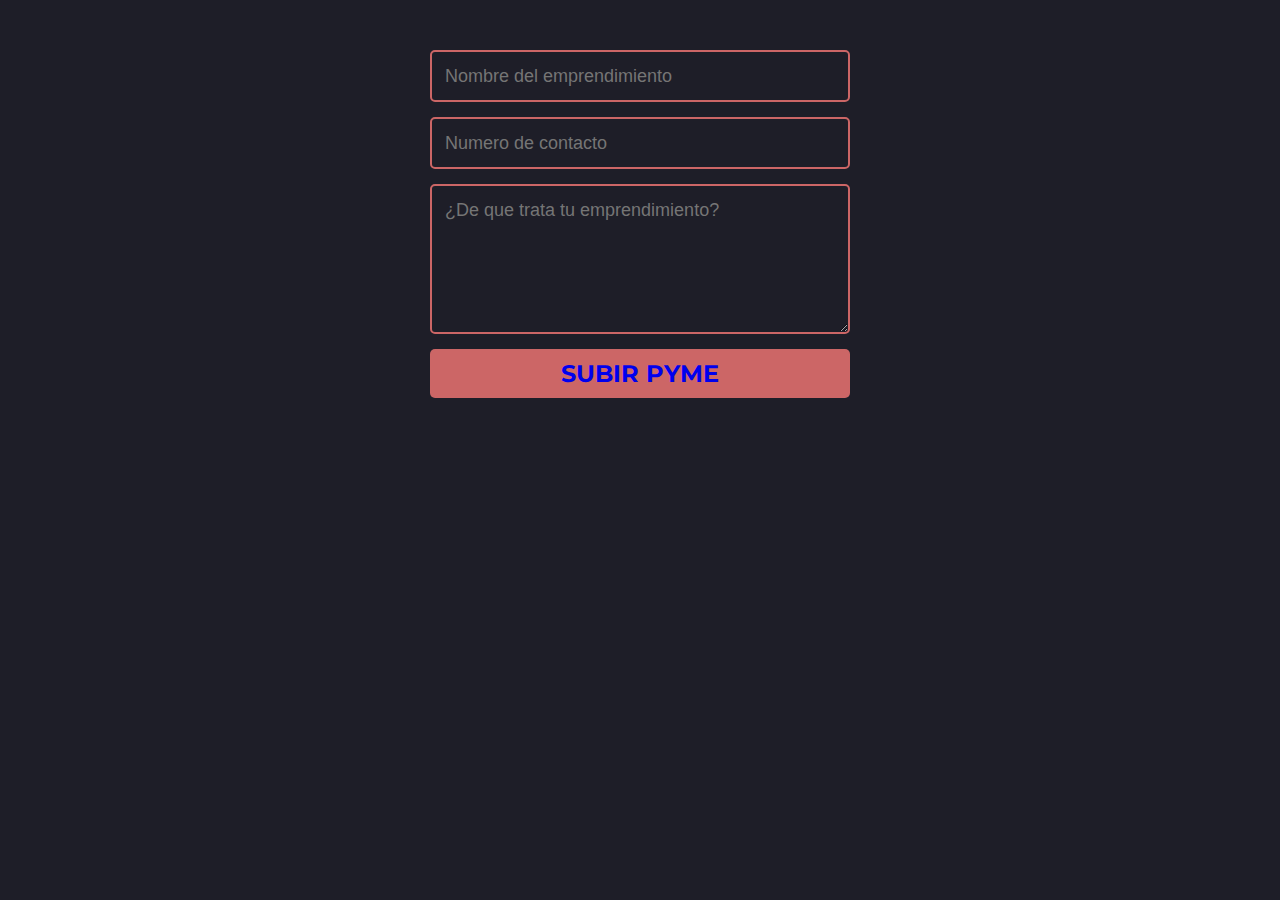
<file: html/formpymes.html>
<!DOCTYPE html>
<html lang="en">
<head>
    <meta charset="UTF-8">
    <meta name="viewport" content="width=device-width, initial-scale=1.0">
    <title>SantoDatos</title>
    <link rel="icon" href="../img/logo.png" type="image/x-icon">
    <style>
        @import url(https://fonts.googleapis.com/css?family=Montserrat:400,700);

        body { background:rgb(30,30,40); }
        form { max-width:420px; margin:50px auto; }

        .feedback-input {
        color:white;
        font-family: Helvetica, Arial, sans-serif;
        font-weight:500;
        font-size: 18px;
        border-radius: 5px;
        line-height: 22px;
        background-color: transparent;
        border:2px solid #CC6666;
        transition: all 0.3s;
        padding: 13px;
        margin-bottom: 15px;
        width:100%;
        box-sizing: border-box;
        outline:0;
        }

        .feedback-input:focus { border:2px solid #CC4949; }

        textarea {
        height: 150px;
        line-height: 150%;
        resize:vertical;
        }

        button {
        font-family: 'Montserrat', Arial, Helvetica, sans-serif;
        width: 100%;
        background:#CC6666;
        border-radius:5px;
        border:0;
        cursor:pointer;
        color:white;
        font-size:24px;
        padding-top:10px;
        padding-bottom:10px;
        transition: all 0.3s;
        margin-top:-4px;
        font-weight:700;
        }
        button:hover { background:#CC4949; }
    </style>
</head>
<body>
    <form>      
        <input name="name" type="text" class="feedback-input" placeholder="Nombre del emprendimiento" />   
        <input name="email" type="number" class="feedback-input" placeholder="Numero de contacto" />
        <textarea name="text" class="feedback-input" placeholder="¿De que trata tu emprendimiento?"></textarea>
        <button type="submit"><a href="../html/listapymes.html" style="text-decoration: none;">SUBIR PYME</a></button>
      </form>
</body>
</html>
</file>
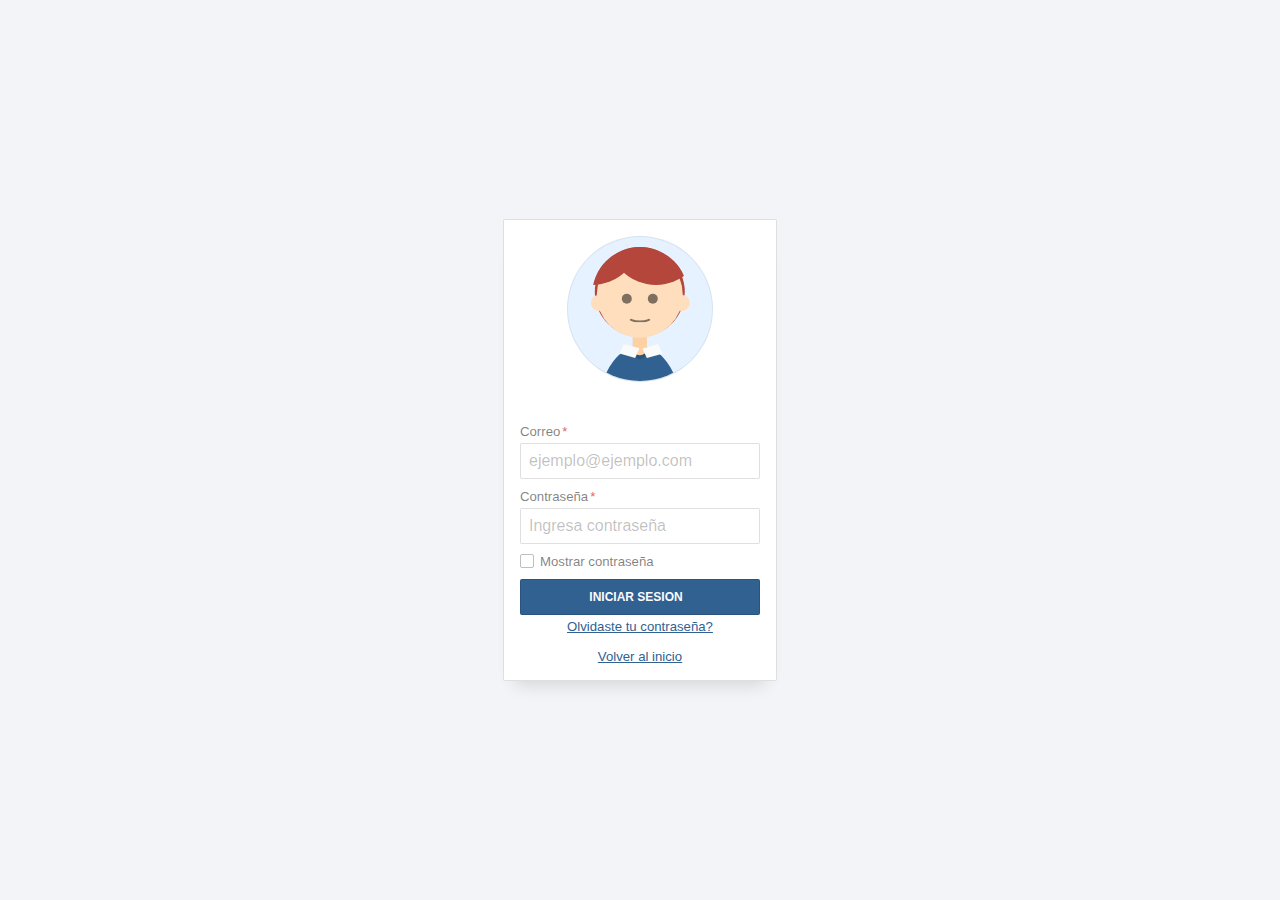
<file: html/iniciarsesion.html>
<!DOCTYPE html>
<html lang="en">
<head>
    <meta charset="UTF-8">
    <meta name="viewport" content="width=device-width, initial-scale=1.0">
    <title>Formulario Login</title>
    <link rel="icon" href="../img/logo.png" type="image/x-icon">
    <style>
        html, body {
        align-items: center;
        background: #f2f4f8;
        border: 0;
        display: flex;
        font-family: Helvetica, Arial, sans-serif;
        font-size: 16px;
        height: 100%;
        justify-content: center;
        margin: 0;
        padding: 0;
        }

        form {
        --background: white;
        --border: rgba(0, 0, 0, 0.125);
        --borderDark: rgba(0, 0, 0, 0.25);
        --borderDarker: rgba(0, 0, 0, 0.5);
        --bgColorH: 0;
        --bgColorS: 0%;
        --bgColorL: 98%;
        --fgColorH: 210;
        --fgColorS: 50%;
        --fgColorL: 38%;
        --shadeDark: 0.3;
        --shadeLight: 0.7;
        --shadeNormal: 0.5;
        --borderRadius: 0.125rem;
        --highlight: #306090;
        background: white;
        border: 1px solid var(--border);
        border-radius: var(--borderRadius);
        box-shadow: 0 1rem 1rem -0.75rem var(--border);
        display: flex;
        flex-direction: column;
        padding: 1rem;
        position: relative;
        overflow: hidden;
        }

        form .email, form .email a {
        color: hsl(var(--fgColorH), var(--fgColorS), var(--fgColorL));
        font-size: 0.825rem;
        order: 4;
        text-align: center;
        margin-top: 0.25rem;
        outline: 1px dashed transparent;
        outline-offset: 2px;
        display: inline;
        }

        form a:hover {
        color: hsl(var(--fgColorH), var(--fgColorS), calc(var(--fgColorL) * 0.85));
        transition: color 0.25s;
        }

        form a:focus {
        color: hsl(var(--fgColorH), var(--fgColorS), calc(var(--fgColorL) * 0.85));
        outline: 1px dashed hsl(var(--fgColorH), calc(var(--fgColorS) * 2), calc(var(--fgColorL) * 1.15));
        outline-offset: 2px;
        }

        form > div {
        order: 2;
        }

        label {
        display: flex;
        flex-direction: column;
        }

        .label-show-password {
        order: 3;
        }

        label > span {
        color: var(--borderDarker);
        display: block;
        font-size: 0.825rem;
        margin-top: 0.625rem;
        order: 1;
        transition: all 0.25s;
        }

        label > span.required::after {
        content: "*";
        color: #dd6666;
        margin-left: 0.125rem;
        }

        label input {
        order: 2;
        outline: none;
        }

        label input::placeholder {
        color: var(--borderDark);
        }

        /* trick from https://css-tricks.com/snippets/css/password-input-bullet-alternatives/ */
        label input[name="password"] {
        -webkit-text-security: disc;
        }

        input[name="show-password"]:checked ~ div label input[name="password"] {
        -webkit-text-security: none;
        }

        label:hover span {
        color: hsl(var(--fgColorH), var(--fgColorS), var(--fgColorL));
        }

        input[type="checkbox"] + div label:hover span::before,
        label:hover input.text {
        border-color: hsl(var(--fgColorH), var(--fgColorS), var(--fgColorL));
        }

        label input.text:focus,
        label input.text:active {
        border-color:  hsl(var(--fgColorH), calc(var(--fgColorS) * 2), calc(var(--fgColorL) * 1.15));
        box-shadow: 0 1px  hsl(var(--fgColorH), calc(var(--fgColorS) * 2), calc(var(--fgColorL) * 1.15));
        }

        input.text:focus + span,
        input.text:active + span {
        color:  hsl(var(--fgColorH), calc(var(--fgColorS) * 2), calc(var(--fgColorL) * 1.15));
        }

        input {
        border: 1px solid var(--border);
        border-radius: var(--borderRadius);
        box-sizing: border-box;
        font-size: 1rem;
        height: 2.25rem;
        line-height: 1.25rem;
        margin-top: 0.25rem;
        order: 2;
        padding: 0.25rem 0.5rem;
        width: 15rem;
        transition: all 0.25s;
        }

        input[type="submit"] {
        color: hsl(var(--bgColorH), var(--bgColorS), var(--bgColorL));
        background: hsl(var(--fgColorH), var(--fgColorS), var(--fgColorL));
        font-size: 0.75rem;
        font-weight: bold;
        margin-top: 0.625rem;
        order: 4;
        outline: 1px dashed transparent;
        outline-offset: 2px;
        padding-left: 0;
        text-transform: uppercase;
        }

        input[type="checkbox"]:focus + label span::before,
        input[type="submit"]:focus {
        outline: 1px dashed hsl(var(--fgColorH), calc(var(--fgColorS) * 2), calc(var(--fgColorL) * 1.15));
        outline-offset: 2px;
        }

        input[type="submit"]:focus {
        background: hsl(var(--fgColorH), var(--fgColorS), calc(var(--fgColorL) * 0.85));
        }

        input[type="submit"]:hover {
        background: hsl(var(--fgColorH), var(--fgColorS), calc(var(--fgColorL) * 0.85));
        }

        input[type="submit"]:active {
        background: hsl(var(--fgColorH), calc(var(--fgColorS) * 2), calc(var(--fgColorL) * 1.15));
        transition: all 0.125s;
        }

        /** Checkbox styling */
        .a11y-hidden {
        position: absolute;
        top: -1000em;
        left: -1000em;
        }

        input[type="checkbox"] + label span {
        padding-left: 1.25rem;
        position: relative;
        }

        input[type="checkbox"] + label span::before {
        content: "";
        display: block;
        position: absolute;
        top: 0;
        left: 0;
        width: 0.75rem;
        height: 0.75rem;
        border: 1px solid var(--borderDark);
        border-radius: var(--borderRadius);
        transition: all 0.25s;
        outline:1px dashed transparent;
        outline-offset: 2px;
        }

        input[type="checkbox"]:checked + label span::after {
        content: "";
        display: block;
        position: absolute;
        top: 0.1875rem;
        left: 0.1875rem;
        width: 0.375rem;
        height: 0.375rem;
        border: 1px solid var(--borderDark);
        border-radius: var(--borderRadius);
        transition: all 0.25s;
        outline:1px dashed transparent;
        outline-offset: 2px;
        background: hsl(var(--fgColorH), var(--fgColorS), var(--fgColorL));
        }

        /** PERSON */
        figure {
        --skinH: 30;
        --skinS: 100%;
        --skinL: 87%;
        --hair: rgb(180,70,60);
        background: hsl(var(--fgColorH), calc(var(--fgColorS) * 2), 95%);
        border: 1px solid rgba(0,0,0,0.0625);
        border-radius: 50%;
        height: 0;
        margin: auto auto;
        margin-bottom: 2rem;
        order: 1;
        padding-top: 60%;
        position: relative;
        width: 60%;
        overflow: hidden;
        }

        figure div {
        position: absolute;
        transform: translate(-50%, -50%);
        }

        figure .skin {
        background: hsl(var(--skinH), var(--skinS), var(--skinL));
        box-shadow: inset 0 0 3rem hsl(var(--skinH), var(--skinS), calc(var(--skinL) * 0.95));
        }

        figure .head {
        top: 40%;
        left: 50%;
        width: 60%;
        height: 60%;
        border-radius: 100%;
        box-shadow: 0 -0.175rem 0 0.125rem var(--hair);
        }

        figure  .ears {
        top: 47%;
        left: 50%;
        white-space: nowrap;
        }

        figure .ears::before,
        figure .ears::after {
        content: "";
        background: hsl(var(--skinH), var(--skinS), var(--skinL));
        border-radius: 50%;
        width: 1rem;
        height: 1rem;
        display: inline-block;
        margin: 0 2.1rem;
        }

        figure .head .eyes {
        top: 55%;
        left: 50%;
        white-space: nowrap;
        }

        @-webkit-keyframes blink {
        0%, 90%, 100% {
            height: 10px;
        }
        95% {
            height: 0;
        }
        }

        @keyframes blink {
        0%, 90%, 100% {
            height: 10px;
        }
        95% {
            height: 0px;
        }
        }

        figure .head .eyes::before,
        figure .head .eyes::after {
        content: "";
        background: var(--borderDarker);
        border-radius: 50%;
        width: 10px;
        height: 10px;
        display: inline-block;
        margin: 0 0.5rem;
        -webkit-animation: blink 5s infinite;
        animation: blink 5s infinite;
        transition: all 0.15s;
        }

        input[name="show-password"]:checked ~ figure .head .eyes::before,
        input[name="show-password"]:checked ~ figure .head .eyes::after {
        height: 0.125rem;
        animation: none;
        }

        figure .head .mouth {
        border: 0.125rem solid transparent;
        border-bottom: 0.125rem solid var(--borderDarker);
        width: 25%;
        border-radius: 50%;
        transition: all 0.5s
        }

        form:invalid figure .head .mouth {
        top: 75%;
        left: 50%;
        height: 10%;
        }

        form:valid figure .head .mouth {
        top: 60%;
        left: 50%;
        width: 40%;
        height: 40%;
        }

        figure .hair {
        top: 40%;
        left: 50%;
        width: 66.66%;
        height: 66.66%;
        border-radius: 100%;
        overflow: hidden;
        }

        figure .hair::before {
        content: "";
        display: block;
        position: absolute;
        width: 100%;
        height: 100%;
        background: var(--hair);
        border-radius: 50%;
        top: -60%;
        left: -50%;
        box-shadow: 4rem 0 var(--hair);
        }

        figure .neck {
        width: 10%;
        height: 40%;
        top: 62%;
        left: 50%;
        background: hsl(var(--skinH), var(--skinS), calc(var(--skinL) * 0.94));
        border-radius: 0 0 2rem 2rem;
        box-shadow: 0 0.25rem var(--border);
        }

        figure .person-body {
        width: 60%;
        height: 100%;
        border-radius: 50%;
        background: red;
        left: 50%;
        top: 126%;
        background: hsl(var(--fgColorH), var(--fgColorS), var(--fgColorL));
        }

        figure .shirt-1,
        figure .shirt-2 {
        width: 12%;
        height: 7%;
        background: hsl(var(--bgColorH), var(--bgColorS), var(--bgColorL));
        top: 76%;
        left: 36.5%;
        transform: skew(-10deg) rotate(15deg)
        }

        figure .shirt-2 {
        left: 52.5%;
        transform: skew(10deg) rotate(-15deg)
        }
    </style>
</head>
<body>
    <form method="post" action="javascript: void(0);" id="login-form" class="login-form" autocomplete="off" role="main">
        <h1 class="a11y-hidden">Formulario de Inicio</h1>
        <div>
          <label class="label-email">
            <input type="email" class="text" name="email" placeholder="ejemplo@ejemplo.com" tabindex="1" required />
            <span class="required">Correo</span>
          </label>
        </div>
        <input type="checkbox" name="show-password" class="show-password a11y-hidden" id="show-password" tabindex="3" />
        <label class="label-show-password" for="show-password">
          <span>Mostrar contraseña</span>
        </label>
        <div>
          <label class="label-password">
            <input type="text" class="text" name="password" placeholder="Ingresa contraseña" tabindex="2" required />
            <span class="required">Contraseña</span>
          </label>
        </div>
        <input type="submit" value="Iniciar Sesion" />
        <div class="email">
          <a href="#">Olvidaste tu contraseña?</a>
          <br><br>
          <a href="../html/index.html">Volver al inicio</a>
        </div>
        <figure aria-hidden="true">
          <div class="person-body"></div>
          <div class="neck skin"></div>
          <div class="head skin">
            <div class="eyes"></div>
            <div class="mouth"></div>
          </div>
          <div class="hair"></div>
          <div class="ears"></div>
          <div class="shirt-1"></div>
          <div class="shirt-2"></div>
        </figure>
      </form>
</body>
</html>
</file>
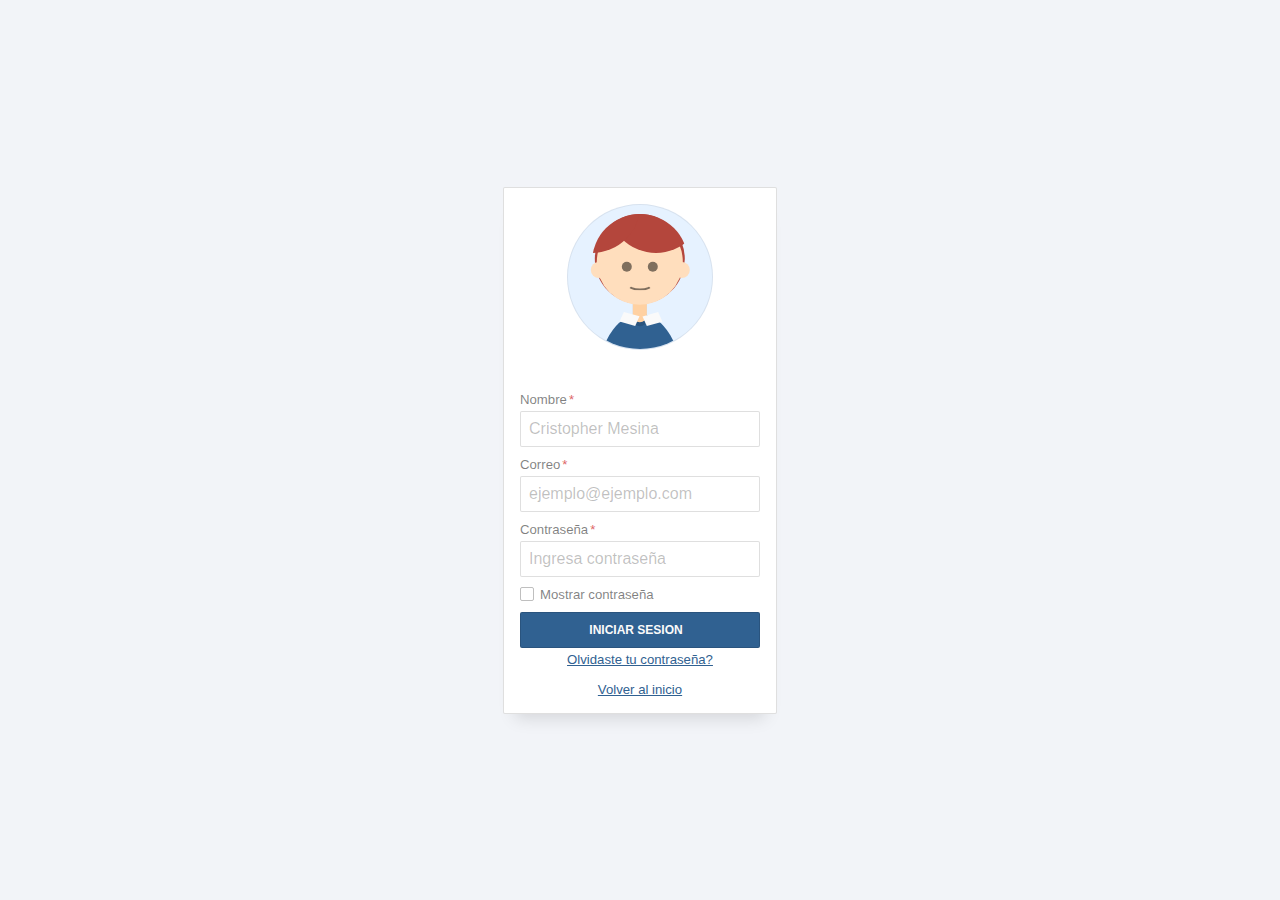
<file: html/register.html>
<!DOCTYPE html>
<html lang="en">
<head>
    <meta charset="UTF-8">
    <meta name="viewport" content="width=device-width, initial-scale=1.0">
    <title>Formulario Registro</title>
    <link rel="icon" href="../img/logo.png" type="image/x-icon">
    <style>
        html, body {
        align-items: center;
        background: #f2f4f8;
        border: 0;
        display: flex;
        font-family: Helvetica, Arial, sans-serif;
        font-size: 16px;
        height: 100%;
        justify-content: center;
        margin: 0;
        padding: 0;
        }

        form {
        --background: white;
        --border: rgba(0, 0, 0, 0.125);
        --borderDark: rgba(0, 0, 0, 0.25);
        --borderDarker: rgba(0, 0, 0, 0.5);
        --bgColorH: 0;
        --bgColorS: 0%;
        --bgColorL: 98%;
        --fgColorH: 210;
        --fgColorS: 50%;
        --fgColorL: 38%;
        --shadeDark: 0.3;
        --shadeLight: 0.7;
        --shadeNormal: 0.5;
        --borderRadius: 0.125rem;
        --highlight: #306090;
        background: white;
        border: 1px solid var(--border);
        border-radius: var(--borderRadius);
        box-shadow: 0 1rem 1rem -0.75rem var(--border);
        display: flex;
        flex-direction: column;
        padding: 1rem;
        position: relative;
        overflow: hidden;
        }

        form .email, form .email a {
        color: hsl(var(--fgColorH), var(--fgColorS), var(--fgColorL));
        font-size: 0.825rem;
        order: 4;
        text-align: center;
        margin-top: 0.25rem;
        outline: 1px dashed transparent;
        outline-offset: 2px;
        display: inline;
        }

        form a:hover {
        color: hsl(var(--fgColorH), var(--fgColorS), calc(var(--fgColorL) * 0.85));
        transition: color 0.25s;
        }

        form a:focus {
        color: hsl(var(--fgColorH), var(--fgColorS), calc(var(--fgColorL) * 0.85));
        outline: 1px dashed hsl(var(--fgColorH), calc(var(--fgColorS) * 2), calc(var(--fgColorL) * 1.15));
        outline-offset: 2px;
        }

        form > div {
        order: 2;
        }

        label {
        display: flex;
        flex-direction: column;
        }

        .label-show-password {
        order: 3;
        }

        label > span {
        color: var(--borderDarker);
        display: block;
        font-size: 0.825rem;
        margin-top: 0.625rem;
        order: 1;
        transition: all 0.25s;
        }

        label > span.required::after {
        content: "*";
        color: #dd6666;
        margin-left: 0.125rem;
        }

        label input {
        order: 2;
        outline: none;
        }

        label input::placeholder {
        color: var(--borderDark);
        }

        /* trick from https://css-tricks.com/snippets/css/password-input-bullet-alternatives/ */
        label input[name="password"] {
        -webkit-text-security: disc;
        }

        input[name="show-password"]:checked ~ div label input[name="password"] {
        -webkit-text-security: none;
        }

        label:hover span {
        color: hsl(var(--fgColorH), var(--fgColorS), var(--fgColorL));
        }

        input[type="checkbox"] + div label:hover span::before,
        label:hover input.text {
        border-color: hsl(var(--fgColorH), var(--fgColorS), var(--fgColorL));
        }

        label input.text:focus,
        label input.text:active {
        border-color:  hsl(var(--fgColorH), calc(var(--fgColorS) * 2), calc(var(--fgColorL) * 1.15));
        box-shadow: 0 1px  hsl(var(--fgColorH), calc(var(--fgColorS) * 2), calc(var(--fgColorL) * 1.15));
        }

        input.text:focus + span,
        input.text:active + span {
        color:  hsl(var(--fgColorH), calc(var(--fgColorS) * 2), calc(var(--fgColorL) * 1.15));
        }

        input {
        border: 1px solid var(--border);
        border-radius: var(--borderRadius);
        box-sizing: border-box;
        font-size: 1rem;
        height: 2.25rem;
        line-height: 1.25rem;
        margin-top: 0.25rem;
        order: 2;
        padding: 0.25rem 0.5rem;
        width: 15rem;
        transition: all 0.25s;
        }

        input[type="submit"] {
        color: hsl(var(--bgColorH), var(--bgColorS), var(--bgColorL));
        background: hsl(var(--fgColorH), var(--fgColorS), var(--fgColorL));
        font-size: 0.75rem;
        font-weight: bold;
        margin-top: 0.625rem;
        order: 4;
        outline: 1px dashed transparent;
        outline-offset: 2px;
        padding-left: 0;
        text-transform: uppercase;
        }

        input[type="checkbox"]:focus + label span::before,
        input[type="submit"]:focus {
        outline: 1px dashed hsl(var(--fgColorH), calc(var(--fgColorS) * 2), calc(var(--fgColorL) * 1.15));
        outline-offset: 2px;
        }

        input[type="submit"]:focus {
        background: hsl(var(--fgColorH), var(--fgColorS), calc(var(--fgColorL) * 0.85));
        }

        input[type="submit"]:hover {
        background: hsl(var(--fgColorH), var(--fgColorS), calc(var(--fgColorL) * 0.85));
        }

        input[type="submit"]:active {
        background: hsl(var(--fgColorH), calc(var(--fgColorS) * 2), calc(var(--fgColorL) * 1.15));
        transition: all 0.125s;
        }

        /** Checkbox styling */
        .a11y-hidden {
        position: absolute;
        top: -1000em;
        left: -1000em;
        }

        input[type="checkbox"] + label span {
        padding-left: 1.25rem;
        position: relative;
        }

        input[type="checkbox"] + label span::before {
        content: "";
        display: block;
        position: absolute;
        top: 0;
        left: 0;
        width: 0.75rem;
        height: 0.75rem;
        border: 1px solid var(--borderDark);
        border-radius: var(--borderRadius);
        transition: all 0.25s;
        outline:1px dashed transparent;
        outline-offset: 2px;
        }

        input[type="checkbox"]:checked + label span::after {
        content: "";
        display: block;
        position: absolute;
        top: 0.1875rem;
        left: 0.1875rem;
        width: 0.375rem;
        height: 0.375rem;
        border: 1px solid var(--borderDark);
        border-radius: var(--borderRadius);
        transition: all 0.25s;
        outline:1px dashed transparent;
        outline-offset: 2px;
        background: hsl(var(--fgColorH), var(--fgColorS), var(--fgColorL));
        }

        /** PERSON */
        figure {
        --skinH: 30;
        --skinS: 100%;
        --skinL: 87%;
        --hair: rgb(180,70,60);
        background: hsl(var(--fgColorH), calc(var(--fgColorS) * 2), 95%);
        border: 1px solid rgba(0,0,0,0.0625);
        border-radius: 50%;
        height: 0;
        margin: auto auto;
        margin-bottom: 2rem;
        order: 1;
        padding-top: 60%;
        position: relative;
        width: 60%;
        overflow: hidden;
        }

        figure div {
        position: absolute;
        transform: translate(-50%, -50%);
        }

        figure .skin {
        background: hsl(var(--skinH), var(--skinS), var(--skinL));
        box-shadow: inset 0 0 3rem hsl(var(--skinH), var(--skinS), calc(var(--skinL) * 0.95));
        }

        figure .head {
        top: 40%;
        left: 50%;
        width: 60%;
        height: 60%;
        border-radius: 100%;
        box-shadow: 0 -0.175rem 0 0.125rem var(--hair);
        }

        figure  .ears {
        top: 47%;
        left: 50%;
        white-space: nowrap;
        }

        figure .ears::before,
        figure .ears::after {
        content: "";
        background: hsl(var(--skinH), var(--skinS), var(--skinL));
        border-radius: 50%;
        width: 1rem;
        height: 1rem;
        display: inline-block;
        margin: 0 2.1rem;
        }

        figure .head .eyes {
        top: 55%;
        left: 50%;
        white-space: nowrap;
        }

        @-webkit-keyframes blink {
        0%, 90%, 100% {
            height: 10px;
        }
        95% {
            height: 0;
        }
        }

        @keyframes blink {
        0%, 90%, 100% {
            height: 10px;
        }
        95% {
            height: 0px;
        }
        }

        figure .head .eyes::before,
        figure .head .eyes::after {
        content: "";
        background: var(--borderDarker);
        border-radius: 50%;
        width: 10px;
        height: 10px;
        display: inline-block;
        margin: 0 0.5rem;
        -webkit-animation: blink 5s infinite;
        animation: blink 5s infinite;
        transition: all 0.15s;
        }

        input[name="show-password"]:checked ~ figure .head .eyes::before,
        input[name="show-password"]:checked ~ figure .head .eyes::after {
        height: 0.125rem;
        animation: none;
        }

        figure .head .mouth {
        border: 0.125rem solid transparent;
        border-bottom: 0.125rem solid var(--borderDarker);
        width: 25%;
        border-radius: 50%;
        transition: all 0.5s
        }

        form:invalid figure .head .mouth {
        top: 75%;
        left: 50%;
        height: 10%;
        }

        form:valid figure .head .mouth {
        top: 60%;
        left: 50%;
        width: 40%;
        height: 40%;
        }

        figure .hair {
        top: 40%;
        left: 50%;
        width: 66.66%;
        height: 66.66%;
        border-radius: 100%;
        overflow: hidden;
        }

        figure .hair::before {
        content: "";
        display: block;
        position: absolute;
        width: 100%;
        height: 100%;
        background: var(--hair);
        border-radius: 50%;
        top: -60%;
        left: -50%;
        box-shadow: 4rem 0 var(--hair);
        }

        figure .neck {
        width: 10%;
        height: 40%;
        top: 62%;
        left: 50%;
        background: hsl(var(--skinH), var(--skinS), calc(var(--skinL) * 0.94));
        border-radius: 0 0 2rem 2rem;
        box-shadow: 0 0.25rem var(--border);
        }

        figure .person-body {
        width: 60%;
        height: 100%;
        border-radius: 50%;
        background: red;
        left: 50%;
        top: 126%;
        background: hsl(var(--fgColorH), var(--fgColorS), var(--fgColorL));
        }

        figure .shirt-1,
        figure .shirt-2 {
        width: 12%;
        height: 7%;
        background: hsl(var(--bgColorH), var(--bgColorS), var(--bgColorL));
        top: 76%;
        left: 36.5%;
        transform: skew(-10deg) rotate(15deg)
        }

        figure .shirt-2 {
        left: 52.5%;
        transform: skew(10deg) rotate(-15deg)
        }
    </style>
</head>
<body>
    <form method="get" action="javascript: void(0);" id="login-form" class="login-form" autocomplete="off" role="main">
        <h1 class="a11y-hidden">Formulario de Inicio</h1>
        <div>
          <label class="label-email">
            <input type="text" class="text" name="text" placeholder="Cristopher Mesina" tabindex="1" required />
            <span class="required">Nombre</span>
          </label>
        </div>
        <div>
          <label class="label-email">
            <input type="email" class="text" name="email" placeholder="ejemplo@ejemplo.com" tabindex="1" required />
            <span class="required">Correo</span>
          </label>
        </div>
        <input type="checkbox" name="show-password" class="show-password a11y-hidden" id="show-password" tabindex="3" />
        <label class="label-show-password" for="show-password">
          <span>Mostrar contraseña</span>
        </label>
        <div>
          <label class="label-password">
            <input type="text" class="text" name="password" placeholder="Ingresa contraseña" tabindex="2" required />
            <span class="required">Contraseña</span>
          </label>
        </div>
        <input type="submit" value="Iniciar Sesion" />
        <div class="email">
          <a href="#">Olvidaste tu contraseña?</a>
          <br><br>
          <a href="../html/index.html">Volver al inicio</a>
        </div>
        <figure aria-hidden="true">
          <div class="person-body"></div>
          <div class="neck skin"></div>
          <div class="head skin">
            <div class="eyes"></div>
            <div class="mouth"></div>
          </div>
          <div class="hair"></div>
          <div class="ears"></div>
          <div class="shirt-1"></div>
          <div class="shirt-2"></div>
        </figure>
      </form>
</body>
</html>
</file>
